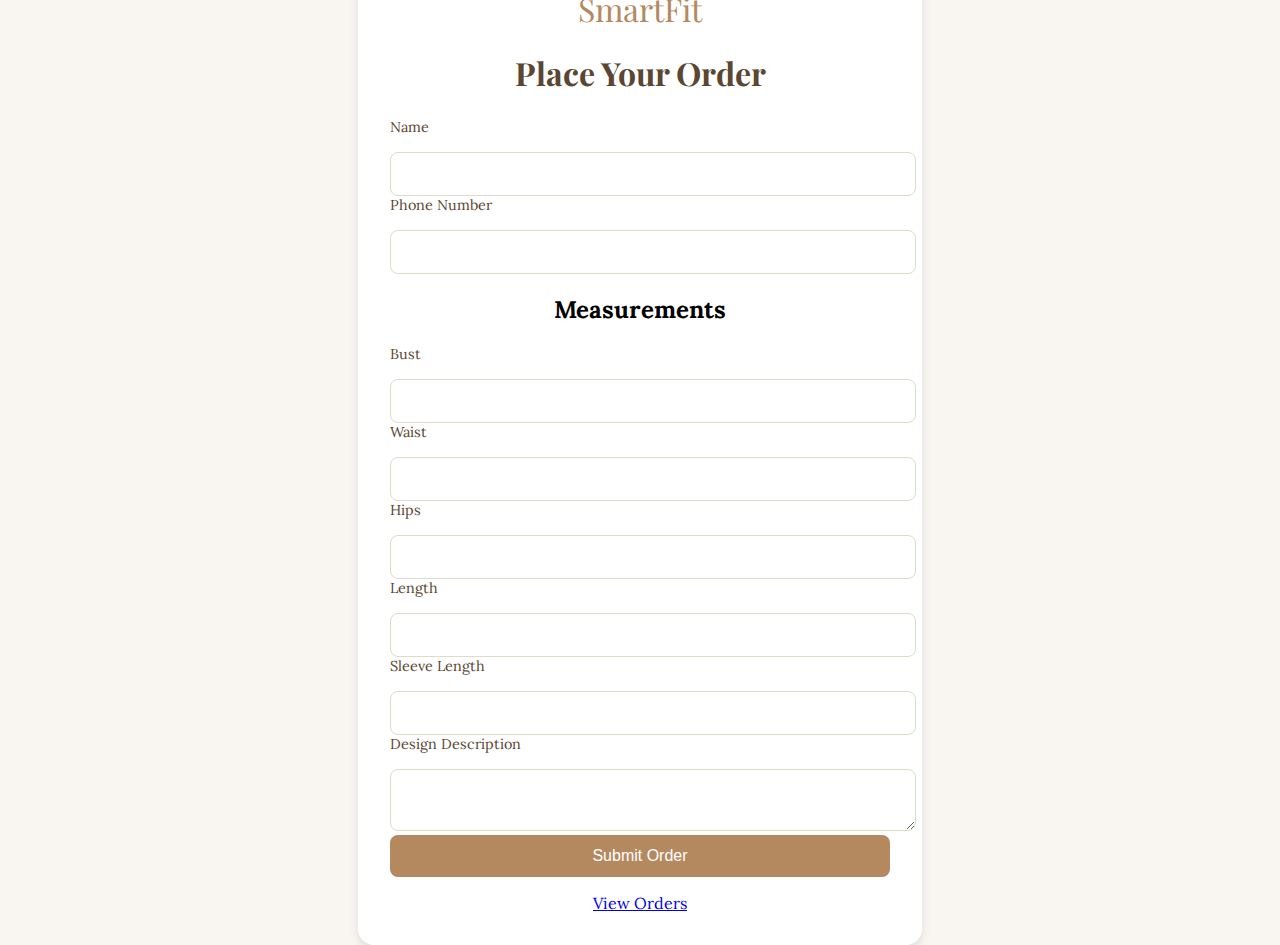
<file: frontend/index.html>
<!DOCTYPE html>
<html lang="en">
<head>
  <meta charset="UTF-8">
  <title>SmartFit - Place Order</title>
  <link rel="stylesheet" href="styles.css">
  <link href="https://fonts.googleapis.com/css2?family=Lora&family=Playfair+Display&display=swap" rel="stylesheet">
</head>
<body>
  <div class="form-card">
    <div class="logo">SmartFit</div>
    <h1>Place Your Order</h1>

    <form id="orderForm">
      <label for="name">Name</label>
      <input type="text" id="name" required>

      <label for="phone">Phone Number</label>
      <input type="text" id="phone" required>

      <h2>Measurements</h2>

      <label for="bust">Bust</label>
      <input type="text" id="bust" required>

      <label for="waist">Waist</label>
      <input type="text" id="waist" required>

      <label for="hips">Hips</label>
      <input type="text" id="hips" required>

      <label for="length">Length</label>
      <input type="text" id="length" required>

      <label for="sleeve">Sleeve Length</label>
      <input type="text" id="sleeve" required>

      <label for="design">Design Description</label>
      <textarea id="design" required></textarea>

      <button type="submit">Submit Order</button>
    </form>

    <div class="confirm" id="confirmMessage"></div>
    <a href="orders.html" class="view-orders">View Orders</a>
  </div>

  <script src="script.js"></script>
</body>
</html>
</file>
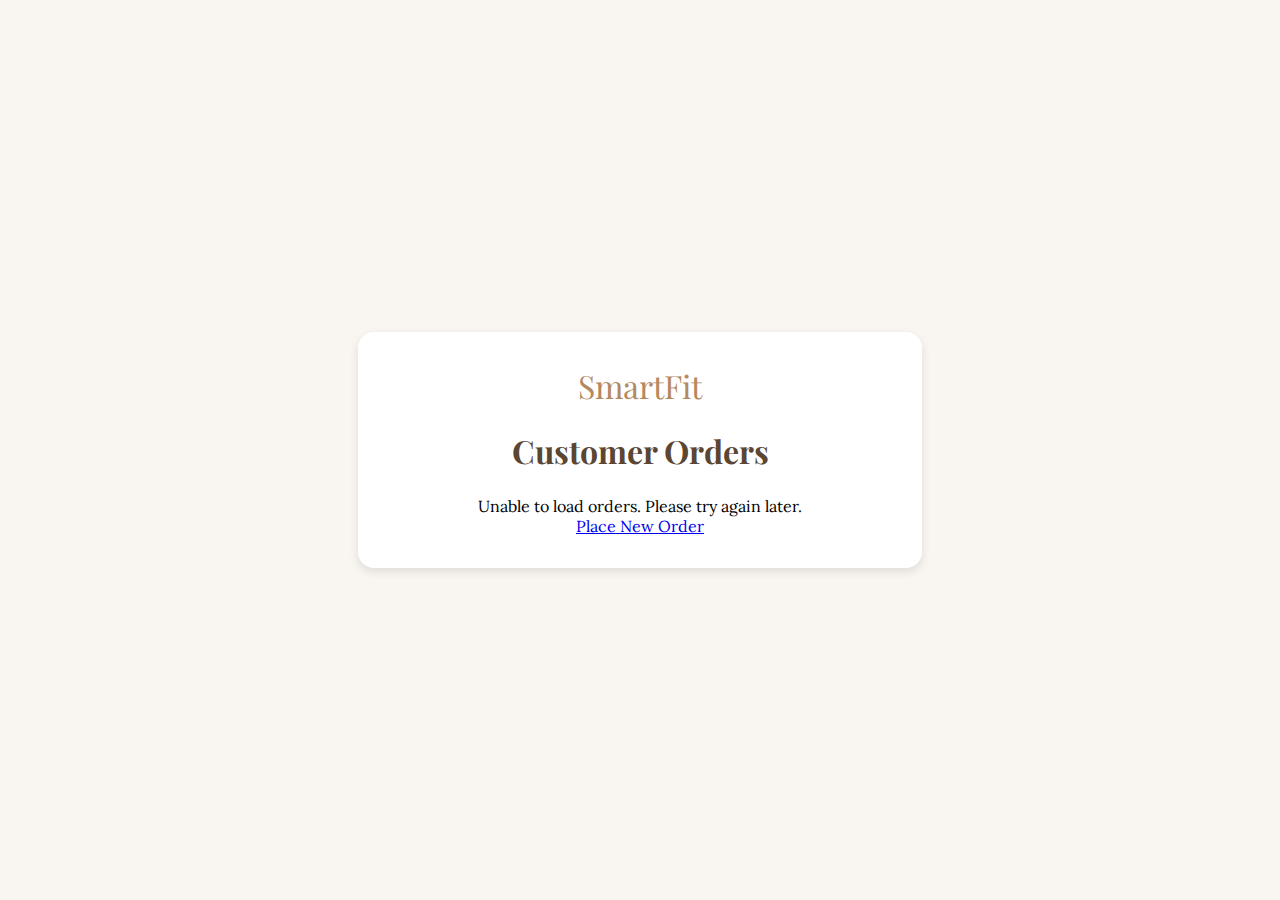
<file: frontend/dashboard.html>
<!DOCTYPE html>
<html lang="en">
<head>
  <meta charset="UTF-8">
  <title>SmartFit - Orders Dashboard</title>
  <link rel="stylesheet" href="styles.css">
  <link href="https://fonts.googleapis.com/css2?family=Lora&family=Playfair+Display&display=swap" rel="stylesheet">
  <style>
    /* your existing CSS… */
  </style>
</head>
<body>
  <div class="form-card">
    <div class="logo">SmartFit</div>
    <h1>Customer Orders</h1>

    <div id="ordersList">Loading orders...</div>
    <a href="index.html" class="view-orders">Place New Order</a>
  </div>

  <script>
    async function fetchOrders() {
      try {
        const resp = await fetch('https://smart-fit-rexp.onrender.com/orders');
        if (!resp.ok) throw new Error('Network response was not ok');
        const orders = await resp.json();
        const list = document.getElementById('ordersList');
        list.innerHTML = '';

        if (!orders.length) {
          list.textContent = 'No orders available.';
          return;
        }

        orders.forEach(o => {
          const card = document.createElement('div');
          card.className = 'order-card';
          card.innerHTML = `
            <p><strong>Name:</strong> ${o.name}</p>
            <p><strong>Phone:</strong> ${o.phone}</p>
            <p><strong>Bust:</strong> ${o.bust}</p>
            <p><strong>Waist:</strong> ${o.waist}</p>
            <p><strong>Hips:</strong> ${o.hips}</p>
            <p><strong>Length:</strong> ${o.length}</p>
            <p><strong>Sleeve:</strong> ${o.sleeve}</p>
            <p><strong>Design:</strong> ${o.design}</p>
          `;
          list.appendChild(card);
        });
      } catch (err) {
        document.getElementById('ordersList').innerText =
          'Unable to load orders. Please try again later.';
        console.error(err);
      }
    }

    window.addEventListener('DOMContentLoaded', fetchOrders);
  </script>
</body>
</html>
</file>
<file: frontend/styles.css>
body {
    margin: 0;
    font-family: 'Lora', serif;
    background: #f9f5f0;
    display: flex;
    justify-content: center;
    align-items: center;
    height: 100vh;
  }
  
  .form-card {
    background: #fff;
    border-radius: 1rem;
    box-shadow: 0 4px 10px rgba(0,0,0,0.1);
    padding: 2rem;
    width: 90%;
    max-width: 400px;
    text-align: center;
  }
  
  .logo {
    font-family: 'Playfair Display', serif;
    font-size: 2rem;
    color: #b5895f;
    margin-bottom: 1rem;
  }
  
  h1 {
    font-family: 'Playfair Display', serif;
    color: #5a4632;
    margin-bottom: 1.5rem;
  }
  
  label {
    display: block;
    margin-bottom: 1rem;
    color: #5a4632;
    font-size: 0.9rem;
    text-align: left;
  }
  
  input, textarea {
    width: 100%;
    padding: 0.75rem;
    border: 1px solid #e0daca;
    border-radius: 0.5rem;
    font-size: 0.9rem;
    font-family: inherit;
    transition: box-shadow 0.2s;
  }
  
  input:focus, textarea:focus {
    outline: none;
    box-shadow: 0 0 0 3px rgba(181,133,95,0.3);
  }
  
  button {
    width: 100%;
    padding: 0.75rem;
    background: #b5895f;
    color: #fff;
    border: none;
    border-radius: 0.5rem;
    font-size: 1rem;
    cursor: pointer;
    transition: transform 0.2s, box-shadow 0.2s;
  }
  
  button:hover {
    transform: translateY(-2px);
    box-shadow: 0 4px 8px rgba(0,0,0,0.1);
  }
  
  .confirm {
    margin-top: 1rem;
    color: #3b6e3b;
    font-weight: bold;
  }
  
  @media (min-width: 600px) {
    .form-card { max-width: 500px; }
  }
</file>
